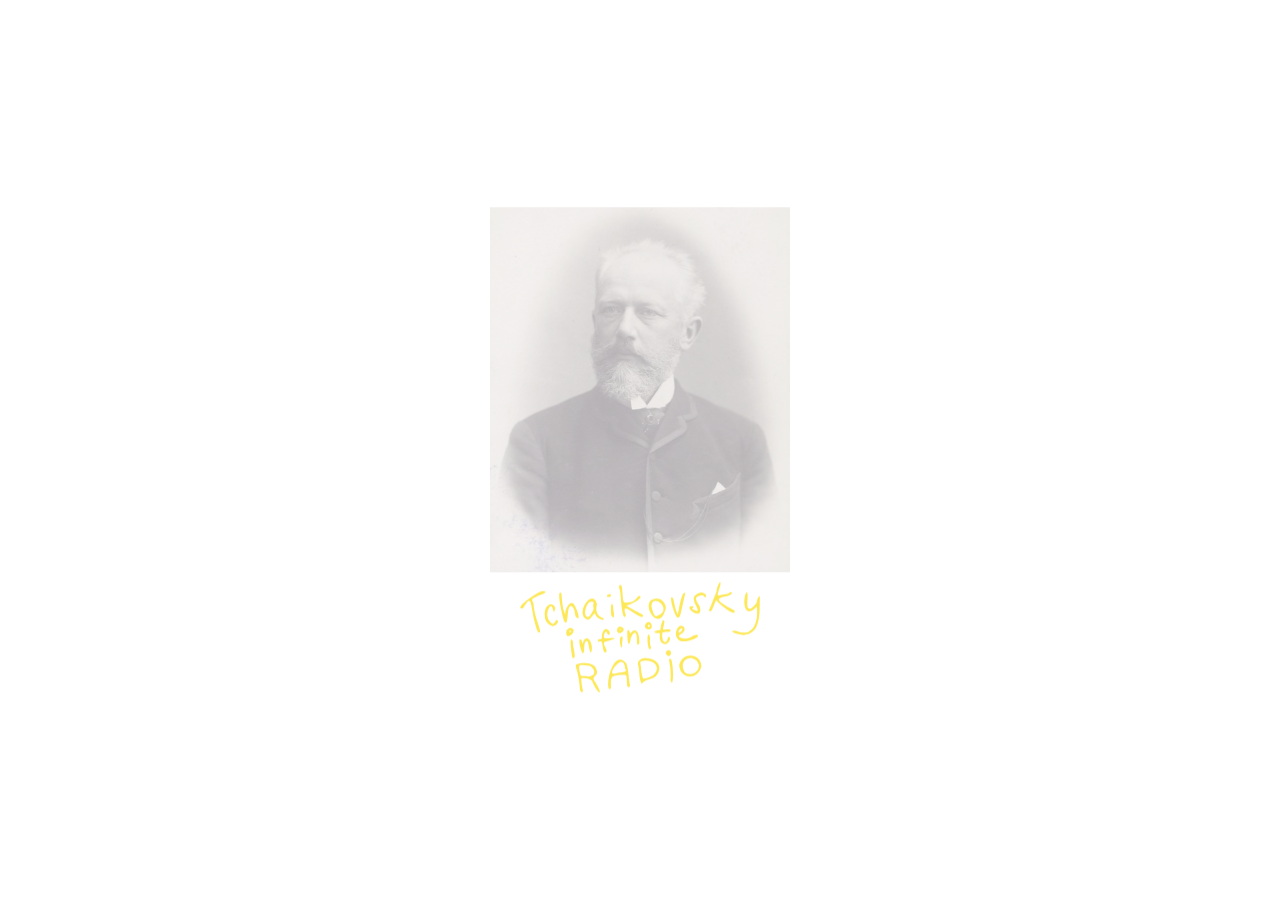
<file: tchaikovsky.html>
<!DOCTYPE html>
<html lang="en">

<head>
    <meta charset="UTF-8">
    <meta http-equiv="X-UA-Compatible" content="IE=edge">
    <meta name="viewport" content="width=device-width, initial-scale=1.0">
    <title>Tchaikovsky infinite radio</title>
    <!-- <link rel="shortcut icon" href="tch-01.svg" type="image/svg"> -->
    <link rel="stylesheet" href="tchaikovsky.css">
</head>

<body>
    <img src="tch-01.svg" alt="" id="shape">
    <div class="images">
        <img src="Tchaikovsky.jpeg" alt="" id="photo">
        <img src="tch-01.svg" alt="" id="handwritten">
    </div>
    <audio>
        <source src="Tchaikovsky,_Concerto_No.1_in_B-flat_minor_Op.23,_II._Andantino.mp3" type="audio/mp3">
        Your browser does not support the audio element.
    </audio>
    <script>
        let link = document.createElement('link');
        link.rel = 'icon';
        document.head.appendChild(link);
        link.href = 'tch-01.svg';
        let audio = document.getElementsByTagName("audio")[0]
        let handwritten = document.getElementById("handwritten")
        let photo = document.getElementById("photo")
        let audios = [
            "Tchaikovsky,_Concerto_No.1_in_B-flat_minor_Op.23,_I._Allegro.mp3",
            "Tchaikovsky,_Concerto_No.1_in_B-flat_minor_Op.23,_II._Andantino.mp3",
            "Tchaikovsky,_Concerto_No.1_in_B-flat_minor_Op.23,_III._Allegro.mp3",
        ]
        let counter = Math.floor(Math.random() * audios.length)
        audio.children[0].src = audios[counter]
        audio.load();
        let canPlay = true
        console.log(audio.children[0].src);
        let time = 0

        document.body.onclick = () => {
            console.log(12);
            if (canPlay) {
                audio.currentTime = time
                audio.play()
                photo.style.opacity = 1
            } else {
                time = audio.currentTime
                audio.pause()
                photo.style.opacity = 0.3
            }
            canPlay = !canPlay
        }

        audio.addEventListener("ended", () => {
            counter++
            audio.children[0].src = audios[counter % audios.length]
            audio.load();
            audio.play()
        });
    </script>
</body>

</html>
</file>
<file: tchaikovsky.css>
* {
  margin: 0;
  padding: 0;
}

body {
  height: 100vh;
}

.images {
  position: fixed;
  top: 50%;
  left: 50%;
  transform: translate(-50%, -50%);
  max-width: 300px;
  width: 70%;
}
.images img {
  display: block;
  -o-object-fit: contain;
     object-fit: contain;
}
.images #photo {
  width: 100%;
  margin-bottom: 10px;
  opacity: 0.3;
  transition: 1s;
}
.images #handwritten {
  width: 80%;
  margin: auto;
  transition: 0.3s;
  animation: 10s infinite ease-in-out tch;
  will-change: filter;
}

#shape {
  top: 0;
  left: 0;
  position: fixed;
  opacity: 0.4;
  opacity: 0;
  width: 100%;
  height: 100%;
  filter: blur(10px) drop-shadow(0 0 10px #ffee00);
  transform: scale(10) translate(-50%, -50%);
}

@keyframes shape {
  0% {
    transform: scale(7) translate(-20%, -20%);
  }
  25% {
    transform: scale(7) translate(-20%, 20%);
  }
  50% {
    transform: scale(7) translate(20%, 20%);
  }
  75% {
    transform: scale(7) translate(20%, -20%);
  }
  100% {
    transform: scale(7) translate(-20%, -20%);
  }
}
@keyframes tch {
  0% {
    filter: blur(5px);
    transform: scale(0.8);
  }
  25% {
    filter: blur(0px);
    transform: scale(1);
  }
  50% {
    filter: blur(5px);
    transform: scale(1.1);
  }
  75% {
    filter: blur(0);
    transform: scale(1);
  }
  100% {
    filter: blur(5px);
    transform: scale(0.8);
  }
}/*# sourceMappingURL=tchaikovsky.css.map */
</file>
